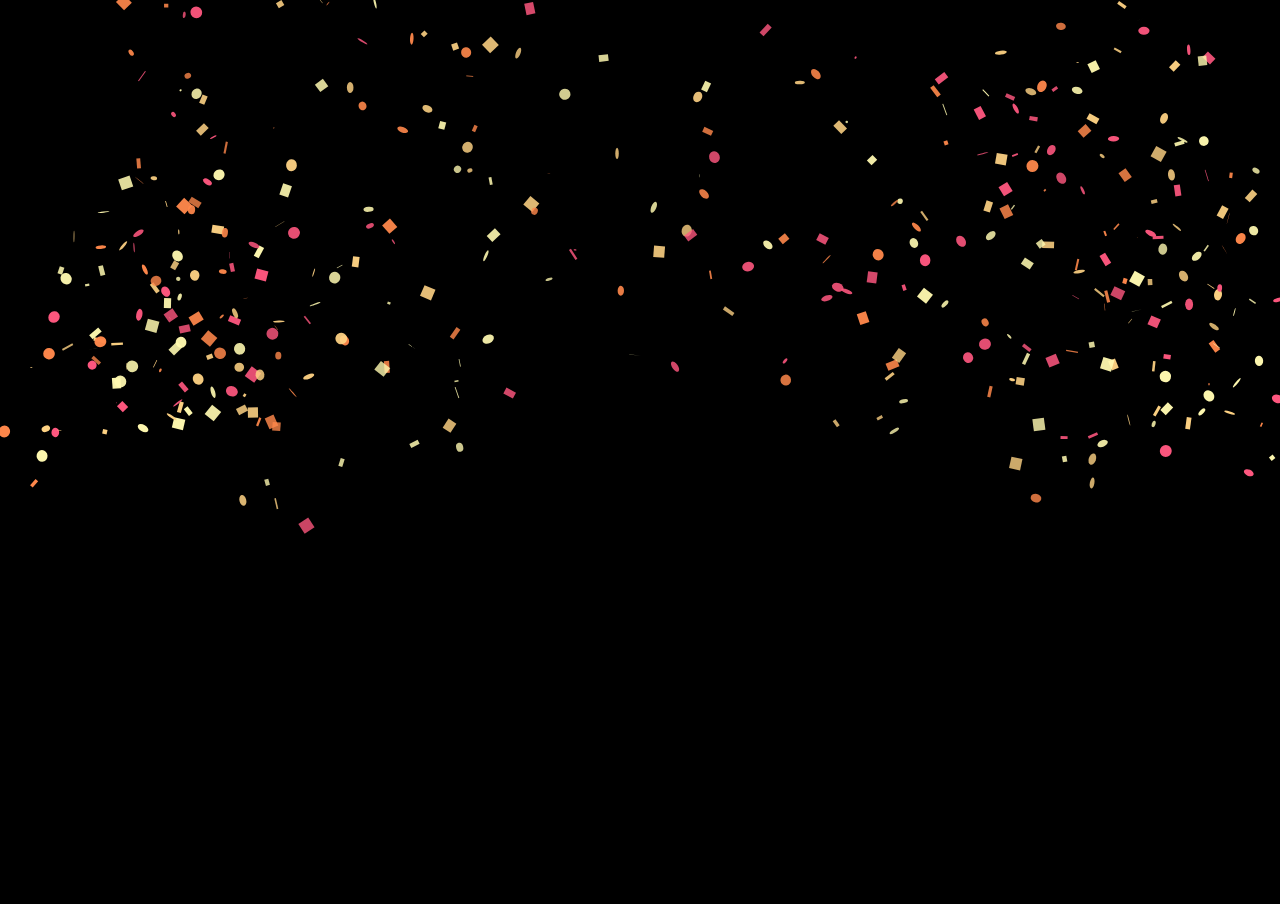
<file: confetti/index.html>
<!DOCTYPE html>
<html lang="en">
  <head>
    <meta charset="UTF-8" />
    <meta http-equiv="X-UA-Compatible" content="IE=edge" />
    <meta name="viewport" content="width=device-width, initial-scale=1.0" />
    <title>confetti</title>
    <link rel="stylesheet" href="style.css" />
  </head>
  <body>
    <canvas></canvas>
    <script type="module" src="index.js"></script>
  </body>
</html>
</file>
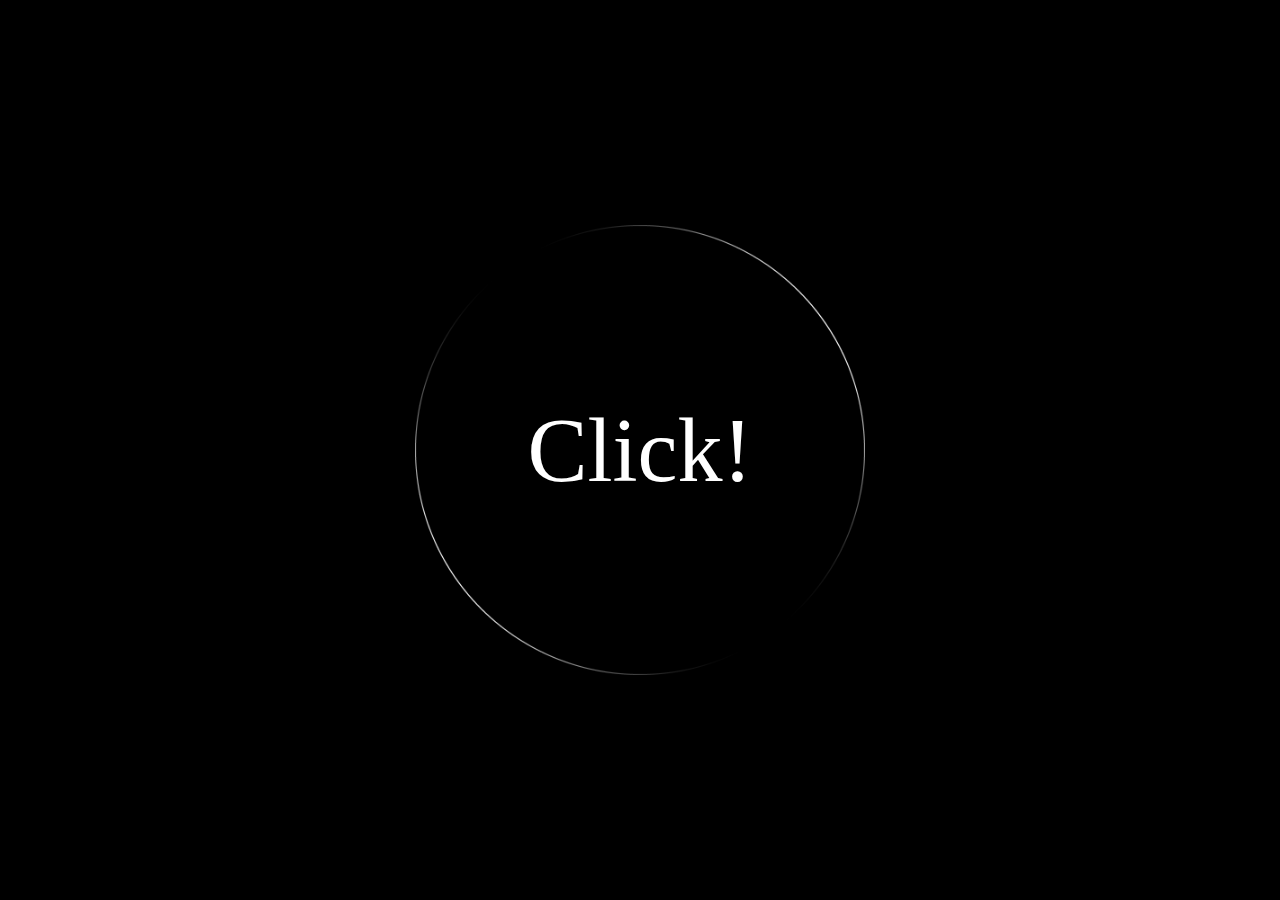
<file: countdown/index.html>
<!DOCTYPE html>
<html lang="en">
  <head>
    <meta charset="UTF-8" />
    <meta http-equiv="X-UA-Compatible" content="IE=edge" />
    <meta name="viewport" content="width=device-width, initial-scale=1.0" />
    <link rel="stylesheet" href="style.css" />
    <script
      src="https://cdnjs.cloudflare.com/ajax/libs/gsap/3.11.4/gsap.min.js"
      integrity="sha512-f8mwTB+Bs8a5c46DEm7HQLcJuHMBaH/UFlcgyetMqqkvTcYg4g5VXsYR71b3qC82lZytjNYvBj2pf0VekA9/FQ=="
      crossorigin="anonymous"
      referrerpolicy="no-referrer"
    ></script>
    <title>Countdown</title>
  </head>
  <body>
    <img id="ring" src="./circle.png" alt="" />
    <span id="click-txt">Click!</span>
    <canvas></canvas>
    <div id="countdown">
      <span>3</span>
      <span>2</span>
      <span>1</span>
    </div>
    <script type="module" src="index.js"></script>
  </body>
</html>
</file>
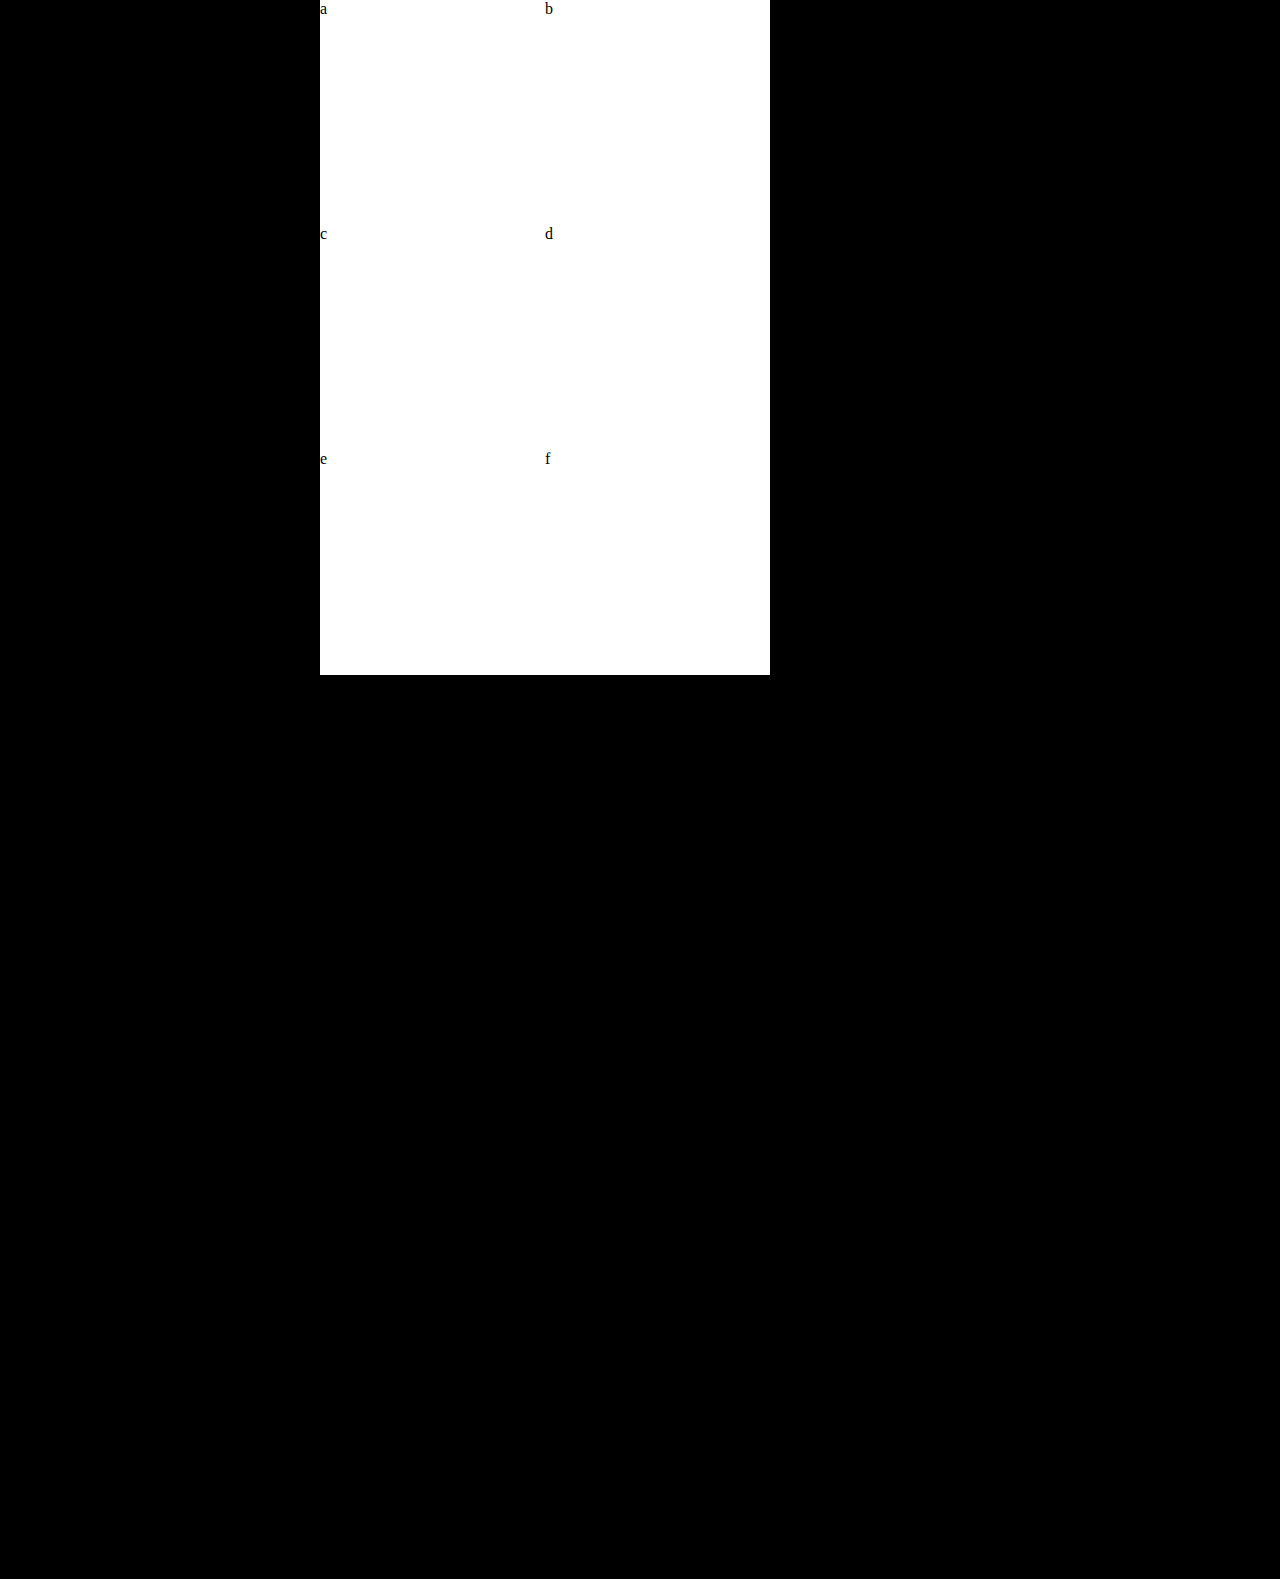
<file: homework/index.html>
<!DOCTYPE html>
<html lang="en">
  <head>
    <meta charset="UTF-8" />
    <meta http-equiv="X-UA-Compatible" content="IE=edge" />
    <meta name="viewport" content="width=device-width, initial-scale=1.0" />
    <link rel="stylesheet" href="style.css" />
    <title>Document</title>
  </head>
  <body>
    <div class="wrap">
      <div class="flex_wrap"></div>
    </di >
    <canvas></canvas>
    <script type="module" src="index.js"></script>
  </body>
</html>
</file>
<file: confetti/style.css>
body {
  margin: 0;
  width: 100%;
  height: 100%;
  overflow: hidden;
  background-color: #000;
}
</file>
<file: countdown/style.css>
html,
body {
  margin: 0;
  width: 100%;
  height: 100%;
  overflow: hidden;
  background-color: #000;
  display: flex;
  justify-content: center;
  align-items: center;
}

#ring {
  position: absolute;
  width: 50vh;
  height: 50vh;
}

#click-txt {
  font-size: 90px;
  color: #fff;
  position: absolute;
  z-index: 10;
  width: 50vh;
  height: 50vh;
  display: flex;
  align-items: center;
  justify-content: center;
}

#countdown {
  position: absolute;
  display: flex;
  justify-content: center;
  align-items: center;
  color: #fff;
}

#countdown > span {
  position: absolute;
  font-size: 7rem;
  transform: scale(5);
  opacity: 0;
}
</file>
<file: homework/style.css>
body {
  margin: 0;
  width: 100%;
  height: 100%;
  overflow: hidden;
  background-color: #000;
}
.flex_wrap {
  margin: 0 auto;
  display: flex;
  justify-content: flex-start;
  flex-wrap: wrap;
}

.flex_wrap div {
  width: 25vh;
  height: 25vh;
  background-color: #fff;
}
</file>
